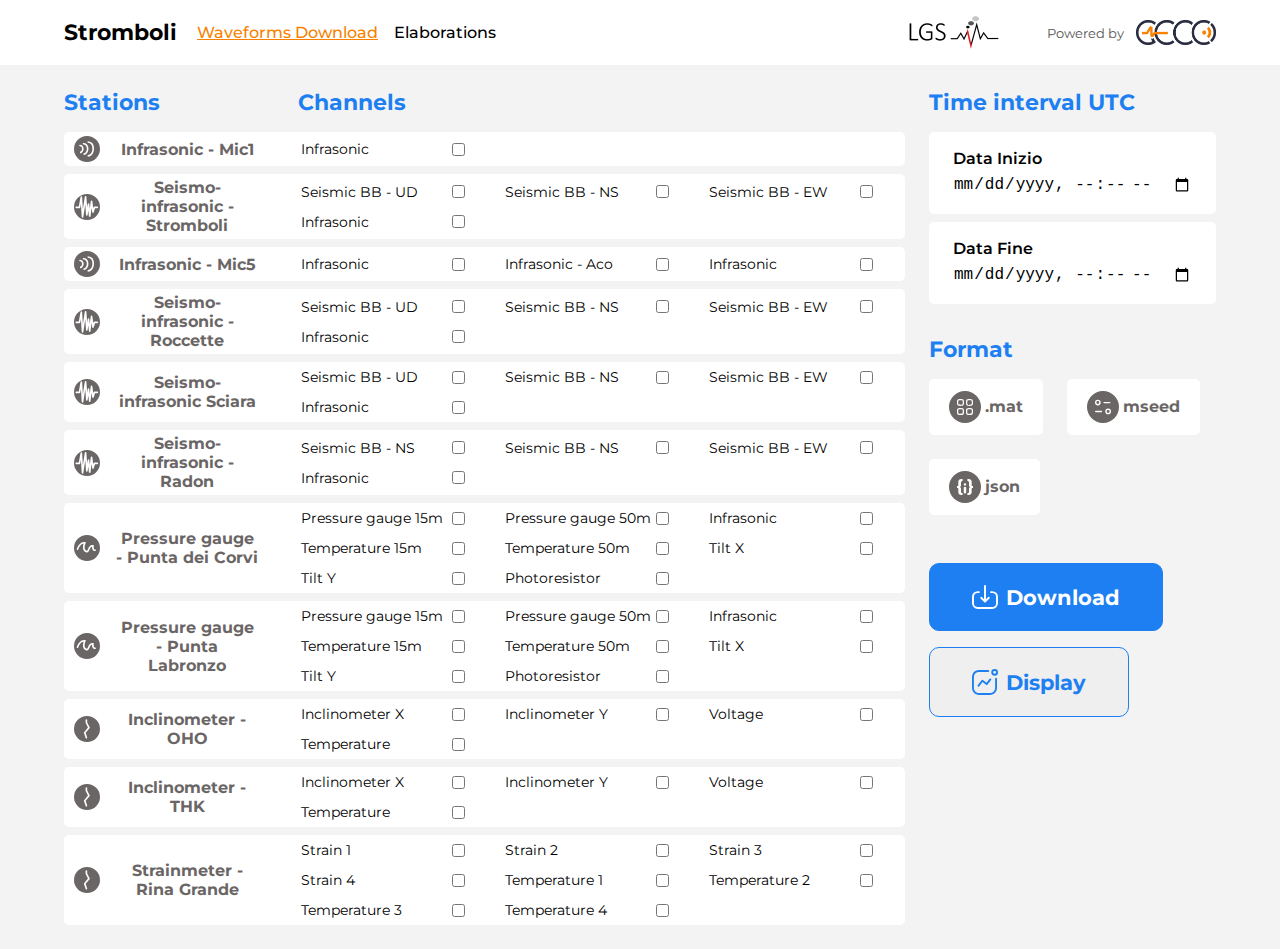
<file: index.html>
<!DOCTYPE html>
<html lang="en">

<head>
    <meta charset="UTF-8">
    <meta name="viewport" content="width=device-width, initial-scale=1.0">
    <link rel="preconnect" href="https://fonts.googleapis.com">
    <link rel="preconnect" href="https://fonts.gstatic.com" crossorigin>
    <link
        href="https://fonts.googleapis.com/css2?family=Montserrat:wght@100;200;300;400;500;600;700;800;900&display=swap"
        rel="stylesheet">
    <link rel="stylesheet" href="style.css">
    <title>Stromboli Waveforms Download</title>
</head>

<body>
    <!-- <header>
        <div class="container header-section">
            <h1>Stromboli Waveforms Download</h1>
            <div class="header-right">
                <img class="logo-lgs" src="./img/logo-colori-lgs.png">
                <div class="header-logo-geco">
                    <p class="header-text">Powered by</p>
                    <img class="logo" src="./img/logo-colori-geco.png">
                </div>
            </div>
        </div>
    </header> -->
    <div id="header-placeholder"></div>

    <script>
        document.addEventListener("DOMContentLoaded", function () {
            fetch("header.html")
                .then(response => response.text())
                .then(data => {
                    document.getElementById("header-placeholder").innerHTML = data;

                    // Ora che il menu è stato caricato, assegniamo la classe active
                    setTimeout(setActiveNavLink, 100); // Aspettiamo un attimo per sicurezza
                })
                .catch(error => console.error("Errore nel caricamento dell'header:", error));
        });

        function setActiveNavLink() {
            let currentPage = window.location.pathname.split("/").pop(); // Ottiene "index.html" o "elaboration.html"

            if (currentPage === "") {
                currentPage = "index.html"; // Se l'utente è nella root ("/"), consideriamo index.html
            }

            document.querySelectorAll("nav ul li a").forEach(link => {
                if (link.getAttribute("href") === currentPage) {
                    link.classList.add("active"); // Aggiunge la classe solo alla voce corretta
                }
            });
        }
    </script>


    <section class="container">
        <form id="myForm">
            <div class="form-section">
                <div class="section-left-75">
                    <div class="section-left-75-child">
                        <div class="left-25">
                            <h2>Stations</h2>
                        </div>
                        <div class="right-75">
                            <h2>Channels</h2>
                        </div>
                    </div>
                    <div id="formConstructor">
                        <!-- Questo è il div in cui andare a creare ogni nuova riga con station sulla sinistra e channels sulla destra -->
                    </div>
                </div>
                <div class="section-right-25">
                    <div class="custom-div time-interval-div">
                        <h2>Time interval UTC</h2>
                        <div class="date-div">
                            <div class="input-time-local">
                                <label for="time-start">Data Inizio</label>
                                <input type="datetime-local" id="time-start" name="time-start"
                                    value="0000-00-00T00:00" />
                            </div>
                            <div class="input-time-local">
                                <label for="time-end">Data Fine</label>
                                <input type="datetime-local" id="time-end" name="time-end" max=""
                                    value="0000-00-00T00:00" />
                            </div>
                        </div>
                    </div>
                    <div class="custom-div format-div margin-bottom-16-div">
                        <h2>Format</h2>
                        <div class="radio-div">
                            <div class="format-radio">
                                <input type="radio" id="mat" name="format" value="mat" class="format-radio-selezione">
                                <label class="input-format-radio" for="mat"><img src="./img/mat.svg"
                                        title="mat">.mat</label>
                            </div>
                            <div class="format-radio">
                                <input type="radio" id="mseed" name="format" value="mseed"
                                    class="format-radio-selezione">
                                <label class="input-format-radio" for="mseed"><img src="./img/mseed.svg"
                                        title="mseed">mseed</label>
                            </div>
                            <div class="format-radio">
                                <input type="radio" id="json" name="format" value="json" class="format-radio-selezione">
                                <label class="input-format-radio" for="json"><img src="./img/json.svg"
                                        title="json">json</label>
                            </div>
                        </div>
                    </div>
                    <!--
                    <div class="custom-div elab-div">
                        <h2>ELAB</h2>
                        <div class="radio-div">
                            <div class="elab-radio">
                                <input type="radio" id="elab1" name="elab" value="elab1">
                                <label class="input-elab-radio" for="elab1">ELAB1</label>
                            </div>
                            <div class="elab-radio">
                                <input type="radio" id="elab2" name="elab" value="elab2">
                                <label class="input-elab-radio" for="elab2">ELAB2</label>
                            </div>
                        </div>
                    </div>
                    -->
                    <div class="buttons-row margin-bottom-16-div">
                        <button id="download-button" class="flex-button download-button action-button"
                            type="button"><img src="./img/download.svg">Download</button>
                        <button id="display-button" class="flex-button display-button action-button" type="button"><img
                                src="./img/display.svg">Display</button>
                    </div>
                    <div id="last-research">
                        <h3 style="margin-bottom: 8px;">Hai appena cercato:</h3>
                        <a id="url-last-research" href="" target="_blank"></a>
                    </div>
                </div>
        </form>
    </section>
    <script src="index.js"></script>
    <script src="event.js"></script>
</body>

</html>
</file>
<file: style.css>
* {
    margin: 0;
    padding: 0;
    box-sizing: border-box;
}

body {
    background-color: #F3F3F3;
    font-size: 100%;
    font-family: 'Montserrat', sans-serif;
    color: #000000;
}

h1,
h2 {
    font-size: 22px;
    line-height: 27px;
    font-weight: 700;
}

h3 {
    font-size: 18px;
    line-height: 21px;
}

h2 {
    color: #1D7FF2;
}

.container {
    padding: 0 5%;
}

/* HEADER SECTION */
.header-section {
    background-color: #ffffff;
    padding-top: 16px;
    padding-bottom: 16px;
    flex-direction: row;
    justify-content: space-between;
    display: flex;
    width: 100%;
    align-items: center;
}

.header-left {
    display: flex;
    flex-direction: row;
    align-items: center;
    gap: 20px;
}

.men-nav {
    display: flex;
    flex-direction: row;
    gap: 16px;
}

.men-nav li {
    list-style: none;
}

.men-nav li a {
    color: #000000;
    text-decoration: none;
    font-weight: 500;
}

.men-nav li a:hover {
    text-decoration: underline;
    color: #1D7FF2;
}

.men-nav li .active {
    color: #F88200;
    text-decoration: underline;
    ;
}

.header-right {
    display: flex;
    flex-direction: row;
    flex-wrap: nowrap;
    align-items: center;
    justify-content: flex-end;
    gap: 48px;
}

.header-logo-geco {
    display: flex;
    flex-direction: row;
    flex-wrap: nowrap;
    align-items: center;
    gap: 12px;
}

.logo {
    width: 80px;
    height: auto;
}

.logo-lgs {
    width: 90px;
    height: auto;
}

.header-text {
    font-size: 13px;
    color: #585858;
}

/* FORM SECTION */
.form-section {
    display: flex;
    flex-direction: row;
    justify-content: flex-start;
    flex-wrap: nowrap;
    padding-top: 24px;
    padding-bottom: 24px;
    gap: 24px;
}

.section-left-75 {
    width: 75%;
    display: flex;
    flex-direction: column;
    flex-wrap: nowrap;
}

.section-left-75-child {
    width: 100%;
    display: flex;
    flex-direction: row;
    flex-wrap: nowrap;
    gap: 24px;
    margin-bottom: 16px;
}

.section-right-25 {
    width: 25%;
    display: flex;
    flex-direction: column;
    flex-wrap: nowrap;
    row-gap: 32px;
}

.left-25 {
    width: 25%;
    flex-shrink: 0;
    display: flex;
    flex-direction: row;
    flex-wrap: nowrap;
}

.single-station-25 {
    width: 25%;
    display: flex;
    flex-direction: row;
    flex-wrap: nowrap;
    align-items: center;
    gap: 16px;
    padding: 4px 10px;
    border-radius: 5px;
    cursor: pointer;
    color: #6B6666;
}

.single-station-25:hover {
    background-color: #D8EAFF;
}

.station-clicked,
.station-clicked:hover {
    background-color: #1D7FF2;
    color: #ffffff;
}

.right-75 {
    width: 75%;
    display: flex;
    flex-direction: column;
    justify-content: center;
}

#formConstructor {
    display: flex;
    flex-direction: column;
    flex-wrap: nowrap;
    gap: 8px;
}

.single-row {
    width: 100%;
    display: flex;
    flex-direction: row;
    flex-wrap: nowrap;
    gap: 24px;
    background-color: #ffffff;
    border-radius: 5px;
}

.station-img {
    width: 26px;
}

.station-text {
    font-size: 16px;
    line-height: 19px;
    background: none;
    border: solid 0px;
    padding: 0px;
    font-family: inherit;
    font-weight: 700;
    text-align: center;
    width: 100%
}


.flex-container-channels {
    width: 100%;
    display: flex;
    flex-direction: row;
    flex-wrap: wrap;
    column-gap: 24px;
    row-gap: 2px;
    padding-top: 1px;
    padding-bottom: 1px;
}

.flex-channel {
    width: calc(33.3333% - 24px);
    display: flex;
    flex-direction: row;
    flex-wrap: nowrap;
    justify-content: space-between;
    font-size: 14px;
    line-height: 18px;
    position: relative;
    padding: 5px 8px;
    border-radius: 5px;
    align-items: center;
    cursor: pointer;
}

.flex-channel-checked {
    background-color: #D8EAFF;
}

.flex-channel input,
.flex-channel label {
    cursor: pointer;
}

/* Right Column of The Form */
.custom-div h2 {
    margin-bottom: 16px;
}

/* Time Interval UTC */
.time-interval-div {}

.date-div {
    display: flex;
    flex-direction: column;
    row-gap: 8px;
}

.input-time-local {
    background-color: #ffffff;
    border-radius: 5px;
    padding: 19px 24px;
    width: 100%;
    display: flex;
    flex-direction: row;
    flex-wrap: wrap;
    column-gap: 16px;
    row-gap: 8px;
    align-items: flex-end;
    justify-content: space-between;
}

.input-time-local label {
    font-size: 16px;
    font-weight: 600;
    line-height: 1em;
}

.input-time-local input {
    border: solid 0px;
    padding: 0px;
    font-size: 16px;
}

.input-time-local input:hover {
    color: #1D7FF2;
}

/* Format */
.format-div {}

.margin-bottom-16-div {
    margin-bottom: 16px;
}

.radio-div {
    display: flex;
    flex-direction: row;
    gap: 24px;
    flex-wrap: wrap;
}

.format-radio {
    background-color: #ffffff;
    border-radius: 5px;
    padding: 12px 20px;
    display: flex;
    flex-wrap: nowrap;
    font-weight: 700;
    color: #6B6666;
    font-size: 16px;
    line-height: 1em;
    cursor: pointer;
}

.format-radio:hover {
    background-color: #D8EAFF;
}

.format-radio input {
    display: none;
}

.format-radio label {
    display: flex;
    flex-direction: row;
    flex-wrap: nowrap;
    align-items: center;
    justify-content: center;
    gap: 4px;
    cursor: pointer;
}

.format-radio-clicked,
.format-radio-clicked:hover {
    background-color: #1D7FF2;
    color: #ffffff;
    cursor: pointer;
}

/* Elab */

.elab-radio {
    background-color: #ffffff;
    border-radius: 5px;
    padding: 18px 22px;
    font-weight: 700;
    color: #6B6666;
    font-size: 16px;
    line-height: 1em;
    cursor: pointer;
}

.elab-radio:hover {
    background-color: #D8EAFF;
}

.elab-radio input {
    display: none;
}

.elab-radio-clicked,
.elab-radio-clicked:hover {
    background-color: #1D7FF2;
    color: #ffffff;
}

.radio-div input,
.radio-div label {
    cursor: pointer;
}

/* Button Row */
.buttons-row {
    display: flex;
    flex-direction: row;
    flex-wrap: wrap;
    gap: 16px;
}

.flex-button {
    display: flex;
    flex-direction: row;
    flex-wrap: nowrap;
    gap: 8px;
    padding: 21px 42px;
    justify-content: center;
    align-items: center;
    width: fit-content;
    border-style: solid;
    border-width: 1px;
    border-radius: 10px;
    font-family: inherit;
    font-size: 21px;
    line-height: 1em;
    font-weight: bold;
    cursor: pointer;
}

.flex-button img {
    width: 26px;
}

.download-button {
    background-color: #1D7FF2;
    color: #ffffff;
    border-color: #1D7FF2;
}

.download-button:hover {
    background-color: #6B6666;
    border-color: #6B6666;
}

.display-button {
    color: #1D7FF2;
    border-color: #1D7FF2;
}

.display-button:hover {
    color: #6B6666;
    border-color: #6B6666;
}

/* Ultima ricerca effettuata */
#last-research {
    display: none;
}

#url-last-research,
#url-last-research:visited {
    color: #1D7FF2;
    text-decoration: underline;
}

#url-last-research:hover {
    color: #6B6666;
}

/*Elaborations*/

.elaborations-container {
    padding-top: 24px;
}

/* Contenitore della griglia */
.grid-container {
    display: grid;
    grid-template-columns: repeat(3, 1fr);
    /* 4 colonne */
    gap: 20px;
    /* Spazio tra gli elementi */
    padding-top: 24px;
    padding-bottom: 48px;
}

/* Stile base degli elementi della griglia */
.grid-item {
    background-color: #ffffff;
    padding: 20px;
    text-align: center;
    font-size: 18px;
    border-radius: 5px;
    box-shadow: 0px 0px 20px rgba(0, 0, 0, 0.1);
    display: flex;
    align-items: center;
    height: 400px;
    padding: 20px;
}

.grid-item:hover {
    box-shadow: 0px 0px 30px rgba(0, 0, 0, 0.15);
}

.grid-item img {
    width: 100%;
    height: 100%;
    object-fit: contain;
    border-radius: 5px;
    cursor: pointer;;
}

@media screen and (max-width: 1600px){
    .grid-item {
        height: 250px;
    }
}

/* Responsività: 2 colonne sui tablet */
@media screen and (max-width: 900px) {
    .grid-container {
        grid-template-columns: repeat(2, 1fr);
    }
}

/* Responsività: 1 colonna su schermi piccoli */
@media screen and (max-width: 600px) {
    .grid-container {
        grid-template-columns: repeat(1, 1fr);
    }
}

/*LightBox*/
/* Contenitore della lightbox (inizialmente nascosto) */
#lightbox {
    display: none; /* Nascosto di default */
    position: fixed;
    top: 0;
    left: 0;
    width: 100%;
    height: 100%;
    background: rgba(0, 0, 0, 0.8);
    display: flex;
    align-items: center;
    justify-content: center;
    z-index: 1000;
}

/* Immagine all'interno della lightbox */
#lightbox img {
    max-width: 90%;
    max-height: 90%;
    border-radius: 5px;
}

/* Pulsante per chiudere */
#close-lightbox {
    position: absolute;
    top: 24px;
    right: 24px;
    font-size: 40px;
    color: white;
    cursor: pointer;
    font-weight: bold;
    transition: 0.3s;
}

#close-lightbox:hover {
    color: #F88200;
}

/* Stile dei pulsanti di navigazione */
#prev, #next {
    position: absolute;
    top: 50%;
    transform: translateY(-50%);
    background: #1D7FF2;
    border: none;
    font-size: 30px;
    padding: 10px 15px;
    cursor: pointer;
    border-radius: 50%;
    transition: background 0.3s, transform 0.2s;
    color: white;
    display: flex;
    align-items: center;
    justify-content: center;
}

/* Effetto al passaggio del mouse */
#prev:hover, #next:hover {
    background: #F88200;
    transform: translateY(-50%) scale(1.1);
}

/* Posizione dei pulsanti */
#prev { left: 24px; }
#next { right: 24px; }

/* Stile delle icone */
#prev i, #next i {
    font-size: 30px; /* Grandezza delle icone */
}

#orev i:focus, #next i:focus {
    border: none;;
}
</file>
